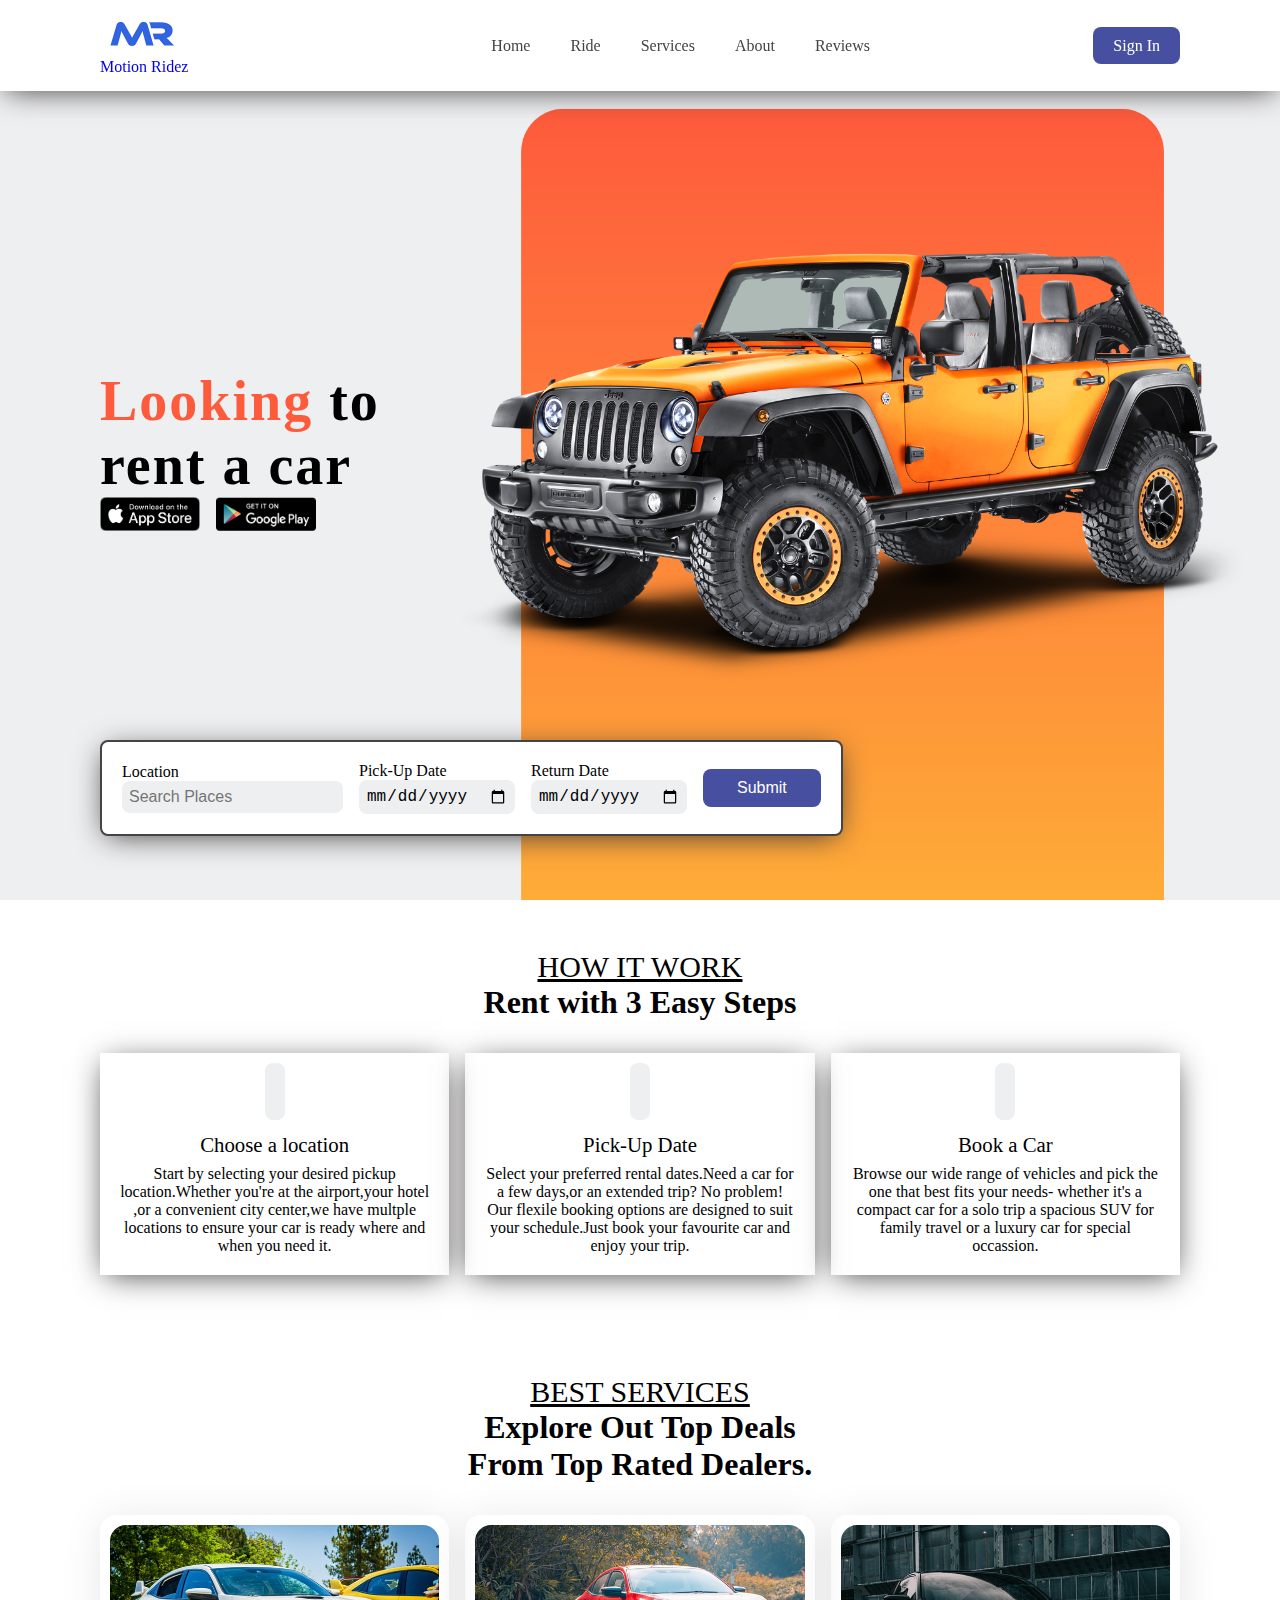
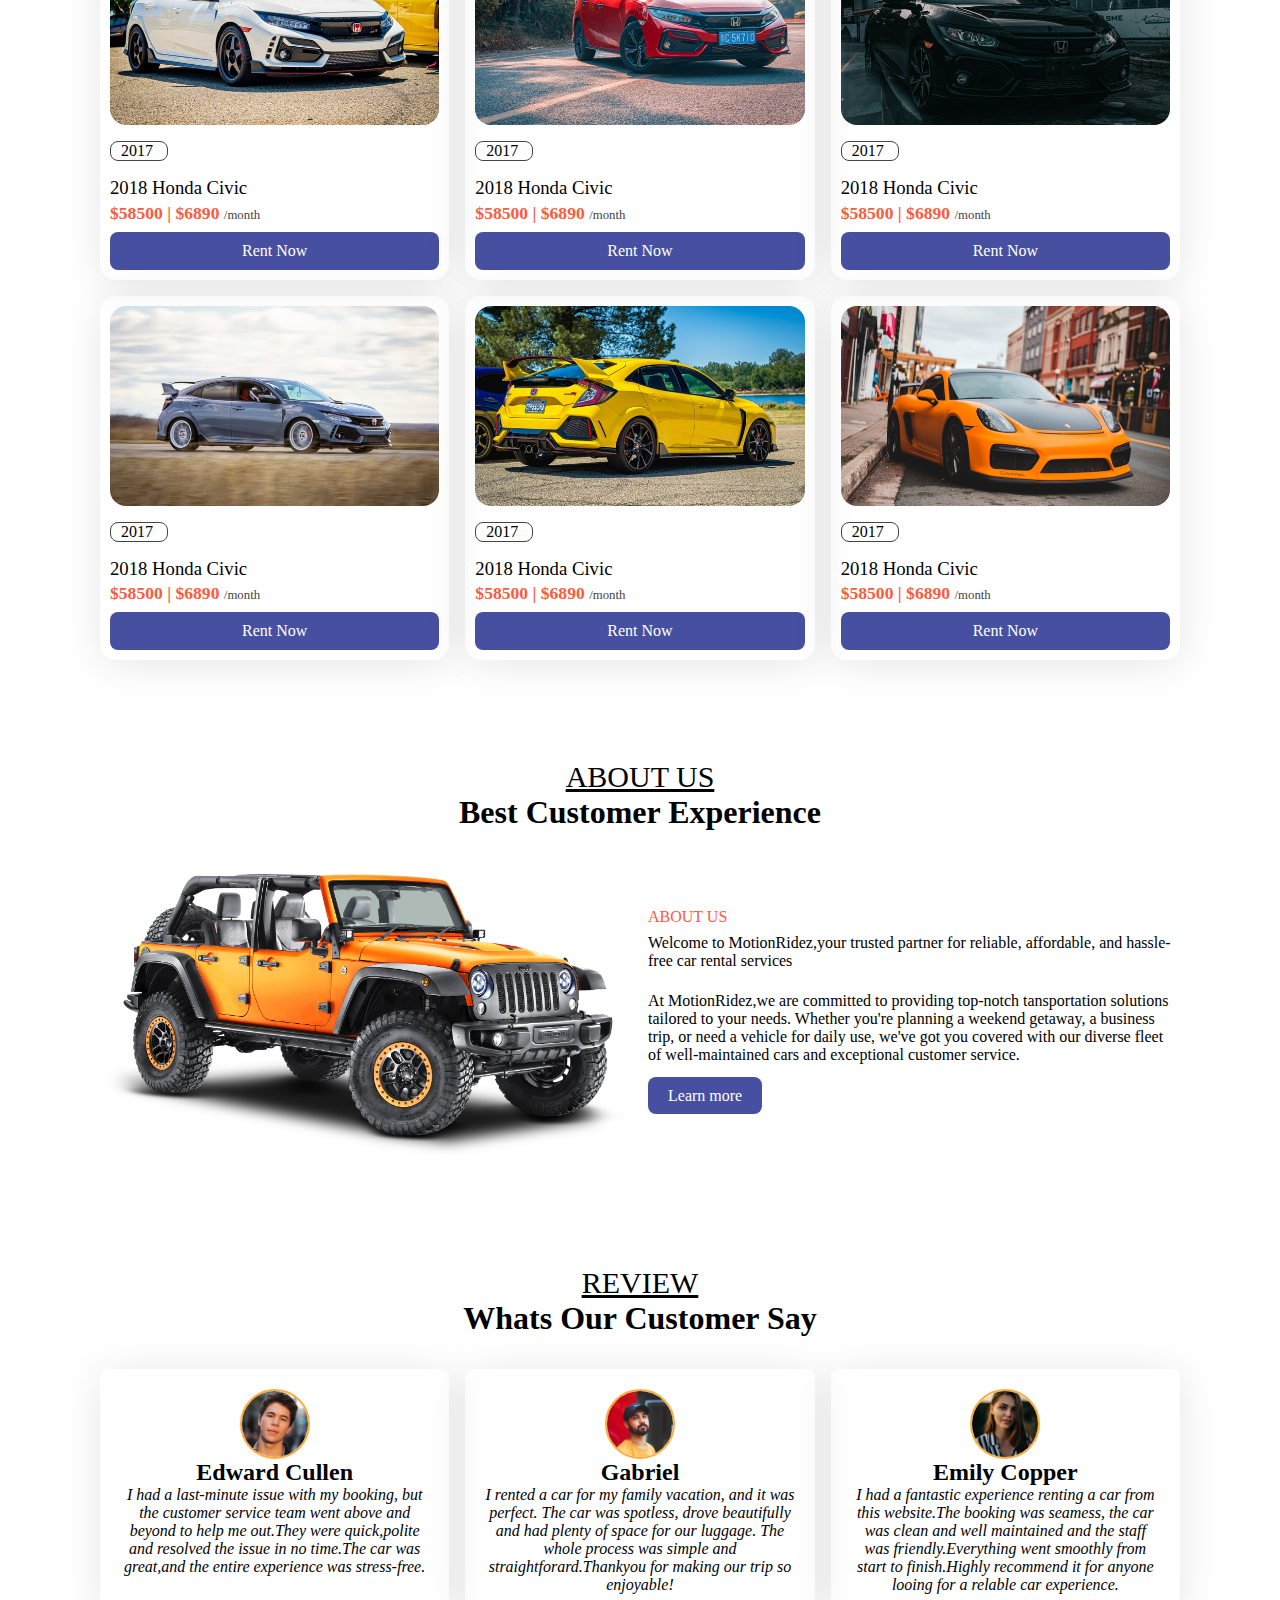
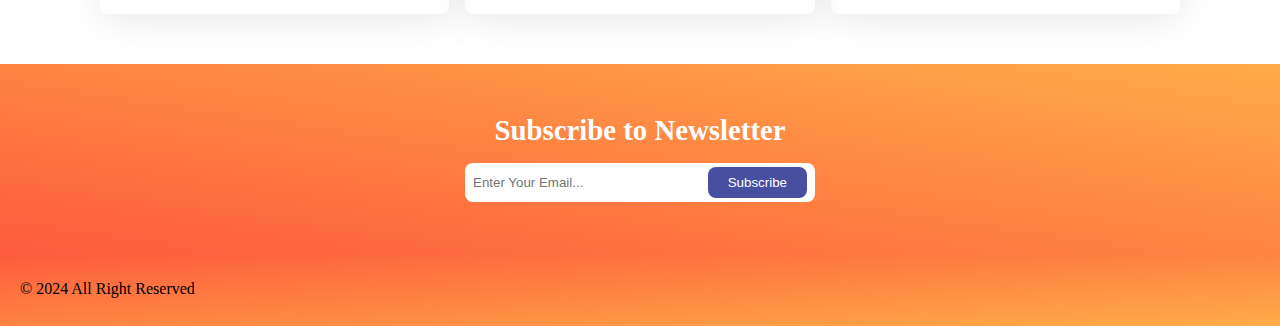
<file: index.html>
<!DOCTYPE html>
<html lang="en">
<head>
    <meta charset="UTF-8">
    <meta name="viewport" content="width=device-width, initial-scale=1.0">
    <title>Motion Ridez | Car Rental</title>
    <!--font awesome icons-->
    <link rel="stylesheet" href="https://cdnjs.cloudflare.com/ajax/libs/font-awesome/6.6.0/css/all.min.css" integrity="sha512-Kc323vGBEqzTmouAECnVceyQqyqdsSiqLQISBL29aUW4U/M7pSPA/gEUZQqv1cwx4OnYxTxve5UMg5GT6L4JJg==" crossorigin="anonymous" referrerpolicy="no-referrer" />
    <!--Link to CSS-->
    <link href="./style.css" rel="stylesheet">
</head>
<body>
  <!--header-->
  <header>
    
    <a href="#" class="logo">
    <img src="img/MR.png" alt="no img"><br>Motion Ridez</a>

    <div class=" bx bx-menu" id="menu-icon"><i class="fa-solid fa-bars"></i></div>

    <ul class="navbar">
      <li><a href="#home">Home</a></li>
      <li><a href="#ride">Ride</a></li>
      <li><a href="#services">Services</a></li>
      <li><a href="#about">About</a></li>
      <li><a href="#reviews">Reviews</a></li>
    </ul>
    <div class="header-btn">
      <a href="./signin.html" class="sign-in">Sign In</a>
    </div>
  </header>

  <!--Home-->
  <section class="home" id="home">
    <div class="overlay">
      <div class="text">
        <h1><span>Looking</span> to <br>rent a car</h1>
        
        <div class="app-stores">
          <img src="img/ios.png" alt="">
          <img src="img/512x512.png" alt="">
        </div>
      </div>
      <div class="form-container">
        <form action="" id="car-booking form">
          <div class="input-box">
            <span>Location</span>
            <input type="search" name="" id="" placeholder="Search Places" required>
          </div>
          <div class="input-box">
            <span>Pick-Up Date</span>
            <input type="date" name="" id="" required>
          </div>
          <div class="input-box">
            <span>Return Date</span>
            <input type="date" name="" id="" required>
          </div>
          <input type="submit" name="" id="" class="btn" >
        </form>
      </div>
    </div>
          
  </section>

  <!--Ride-->
  <section class="ride" id="ride">
    <div class="heading">
      <span>How It Work</span>
      <h1>Rent with 3 Easy Steps</h1>
    </div>
    <div class="ride-container">
      <div class="box">
        <i class="fa-solid fa-location-dot"></i>
        <h2>Choose a location</h2>
        <p> Start by selecting your desired pickup location.Whether you're at the airport,your hotel
          ,or a convenient city center,we have multple locations to ensure your car is ready where and when 
          you need it.
        </p>
      </div>
      <div class="box">
        <i class="fa-regular fa-calendar-days"></i>
        <h2>Pick-Up Date</h2>
        <p> Select your preferred rental dates.Need a car for a few days,or an extended trip? No problem! Our flexile
          booking options are designed to suit your schedule.Just book your favourite car and enjoy your trip.
        </p>
      </div>
      <div class="box">
        <i class="fa-solid fa-car"></i>
        <h2>Book a Car</h2>
        <p>Browse our wide range of vehicles and pick the one that best fits your needs- whether it's a compact car for a solo trip a spacious SUV for family travel or a luxury car for special occassion.
        </p>
      </div>
    </div>
  </section>

  <!--Services-->
  <section class="services" id="services">
    <div class="heading">
      <span>Best Services</span>
      <h1>Explore Out Top Deals<br> From Top Rated Dealers. </h1>
    </div>
    <div class="services-container">
      <div class="box">
        <div class="box-img">
          <!-- <img src="./assets/img/car1.jpg" alt=""> -->
          <img src="img/car1.jpg" alt="no img">
        </div>
        <p>2017</p>
        <h3>2018 Honda Civic</h3>
        <h2>$58500 | $6890 <span>/month</span></h2>
        <a href="#" class="btn">Rent Now</a>
      </div>
      <div class="box">
        <div class="box-img">
          <img src="img/car2.jpg" alt="">
        </div>
        <p>2017</p>
        <h3>2018 Honda Civic</h3>
        <h2>$58500 | $6890 <span>/month</span></h2>
        <a href="#" class="btn">Rent Now</a>
      </div>
      <div class="box">
        <div class="box-img">
          <img src="img/car3.jpg" alt="">
        </div>
        <p>2017</p>
        <h3>2018 Honda Civic</h3>
        <h2>$58500 | $6890 <span>/month</span></h2>
        <a href="#" class="btn">Rent Now</a>
      </div>
      <div class="box">
        <div class="box-img">
          <img src="img/car4.jpg" alt="">
        </div>
        <p>2017</p>
        <h3>2018 Honda Civic</h3>
        <h2>$58500 | $6890 <span>/month</span></h2>
        <a href="#" class="btn">Rent Now</a>
      </div>
      <div class="box">
        <div class="box-img">
          <img src="img/car5.jpg" alt="">
        </div>
        <p>2017</p>
        <h3>2018 Honda Civic</h3>
        <h2>$58500 | $6890 <span>/month</span></h2>
        <a href="#" class="btn">Rent Now</a>
      </div>
      <div class="box">
        <div class="box-img">
          <img src="img/car6.jpg" alt="">
        </div>
        <p>2017</p>
        <h3>2018 Honda Civic</h3>
        <h2>$58500 | $6890 <span>/month</span></h2>
        <a href="#" class="btn">Rent Now</a>
      </div>
    </div>
  </section>

  <!--About-->
  <section class="about" id="about">
    <div class="heading">
      <span>About Us</span>
      <h1>Best Customer Experience</h1>
    </div>
    <div class="about-container">
      <div class="about-img">
        <!-- <img src="img/mahindra-thar-roxx-png-picture.jpg" alt=""> -->
         <img src="img/about.png" alt="no img">
      </div>
      <div class="about-text">
        <span>About Us</span>
        <p> Welcome to MotionRidez,your trusted partner for reliable, affordable, and hassle-free car rental services</p>
        <p>At MotionRidez,we are committed to providing top-notch tansportation solutions tailored to 
          your needs. Whether you're planning a weekend getaway, a business trip, or need a vehicle
          for daily use, we've got you covered with our diverse fleet of well-maintained cars and exceptional
          customer service.
        </p>
        <a href="#" class="btn">Learn more</a>
      </div>
    </div>
  </section>

  <!--Review-->
  <section class="reviews" id="reviews">
    <div class="heading">
      <span>Review</span>
      <h1>Whats Our Customer Say </h1>
    </div>
    <div class="reviews-container">
      <div class="box">
        <div class="rev-img">
          <img src="img/rev1.jpg" alt="">
        </div>
        <h2>Edward Cullen</h2>
        <div class="stars">
          <i class="fa-solid fa-star"></i>
          <i class="fa-solid fa-star"></i>
          <i class="fa-solid fa-star"></i>
          <i class="fa-solid fa-star"></i>
          <i class="fa-regular fa-star-half-stroke"></i>
        </div>
        <p>I had a last-minute issue with my booking, but the customer service team went above and beyond
          to help me out.They were quick,polite and resolved the issue in no time.The car was great,and the 
          entire experience was stress-free.
        </p>    
      </div>
      <div class="box">
        <div class="rev-img">
          <img src="img/rev2.jpg" alt="">
        </div>
        <h2>Gabriel</h2>
        <div class="stars">
          <i class="fa-solid fa-star"></i>
          <i class="fa-solid fa-star"></i>
          <i class="fa-solid fa-star"></i>
          <i class="fa-solid fa-star"></i>
          <i class="fa-regular fa-star-half-stroke"></i>
        </div> 
        <p>I rented a car for my family vacation, and it was perfect. The car was spotless, drove beautifully
          and had plenty of space for our luggage. The whole process was simple and straightforard.Thankyou for making
          our trip so enjoyable!
        </p>   
      </div>
      <div class="box">
        <div class="rev-img">
          <img src="img/rev3.jpg" alt="">
        </div>
        <h2>Emily Copper</h2>
        <div class="stars">
          <i class="fa-solid fa-star"></i>
          <i class="fa-solid fa-star"></i>
          <i class="fa-solid fa-star"></i>
          <i class="fa-solid fa-star"></i>
          <i class="fa-regular fa-star-half-stroke"></i>
        </div>  
        <p> I had a fantastic experience renting a car from this website.The booking was seamess, the car was clean and well maintained and 
          the staff was friendly.Everything went smoothly from start to finish.Highly recommend it for anyone looing for a relable car experience.
        </p>  
      </div>      
    </div>
  </section>

  <!--Newsletter-->
  <section class="newsletter">
    <h2>Subscribe to Newsletter</h2>
    <div class="box">
      <input type="text" placeholder="Enter Your Email..." id="email">
      <button class="s-btn" onclick="validateEmail(input)">Subscribe</a>
    </div>
  </section>
  <div class="copyright">
    <p>&#169; 2024 All Right Reserved</p>
    <div class="social">
      <a href="https://www.instagram.com"><i class="fa-brands fa-instagram"></i></a>
      <a href="https://www.linkedin.com"><i class="fa-brands fa-linkedin"></i></a>
      <a href="https://www.facebook.com"><i class="fa-brands fa-facebook"></i></a>
      <a href="https://www.twitter.com"><i class="fa-brands fa-square-x-twitter"></i></a>
    </div>
  </div>

  
  <!--link to javascript--> 
  <script src="./main.js"></script>
<body>
</html>
</file>
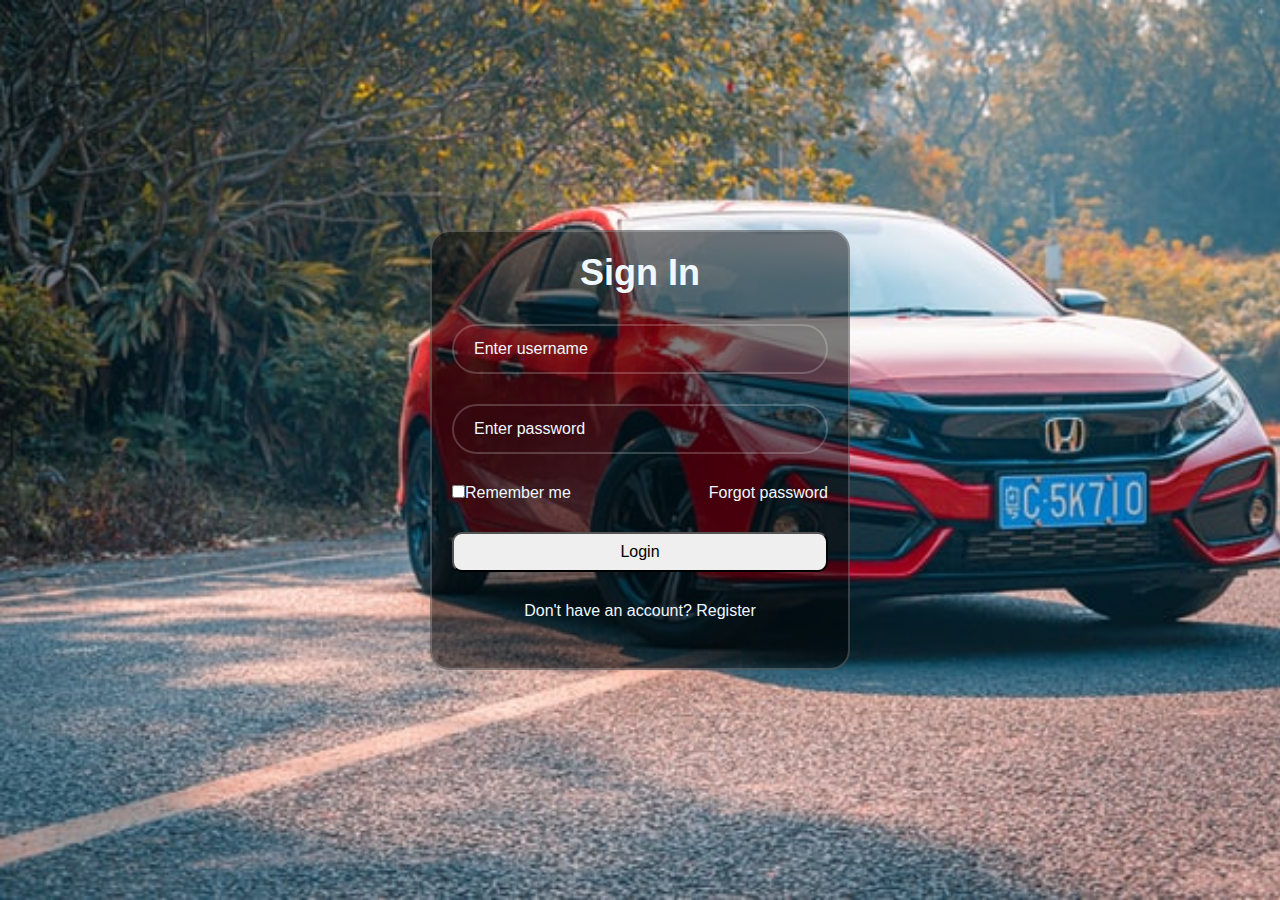
<file: signin.html>
<!DOCTYPE html>
<html lang="en">
<head>
    <meta charset="UTF-8">
    <meta name="viewport" content="width=device-width, initial-scale=1.0">
    <title>login page</title>
    <link rel="stylesheet" href="signin.css"/>
    <link rel="stylesheet" href="https://cdnjs.cloudflare.com/ajax/libs/font-awesome/6.6.0/css/all.min.css" integrity="sha512-Kc323vGBEqzTmouAECnVceyQqyqdsSiqLQISBL29aUW4U/M7pSPA/gEUZQqv1cwx4OnYxTxve5UMg5GT6L4JJg==" crossorigin="anonymous" referrerpolicy="no-referrer" />
</head>
<body>
    <div class="wrapper">
        <form>
            <h1>Sign In</h1>

            <div class="input-box">               
                <input type="text" placeholder="Enter username" required/>                
            </div>

            <div class="input-box">                
                <input type="password" placeholder="Enter password" required/>               
            </div>

            <div class="remember-forgot">               
                   <label><input type="checkbox">Remember me</label>                    
                     <a href="#">Forgot password</a>                                
            </div>
            
            <button type="submit" class="lg-btn">Login</button>

            <div class="register-link">
                <p>Don't have an account? <a href="#">Register</a></p>
            </div>
        </form>
    </div>
    <script href="./main.js"></script>
</body>
</html>
</file>
<file: style.css>
*{
    margin: 0;
    padding: 0;
    box-sizing: border-box;
    scroll-padding-top: 2rem ;
    scroll-behavior: smooth;
    list-style: none;
    text-decoration: none;
}

:root{
    --main-color: #fe5b3d;
    --second-color: #ffac38;
    --text-color: #444;
    --gradient: linear-gradient(#fe5b3d,#ffac38);
}

/* Custom Scroll bar*/
html::-webkit-scrollbar{
    width: 0.5rem;
}
html::-webkit-scrollbar-track{
    background: transparent;
}
html::-webkit-scrollbar-thumb{
    background: var(--main-color);
    border-radius: 5rem;
}

section{
    padding: 50px 100px;
}

/* -------------Header ----------------Navbar------------ */
header{
    position: fixed;
    width: 100%;
    top: 0;
    right: 0;
    z-index: 1000;
    display: flex;
    align-items: center;
    justify-content: space-between;
    background: #fff;
    padding: 15px 100px;
    box-shadow: 0px 5px 30px -6px rgb(57, 54, 54);
}

.logo img{
    width: 50%;
}
.navbar{
    display: flex;
}
.navbar li{
    position: relative;
}
.navbar a{
    font-size: 1rem;
    padding: 10px 20px;
    color: var(--text-color);
    font-weight: 500;
}
.navbar a::after{
    content: '';
    width: 0;
    height: 3px;
    background: var(--gradient);
    position: absolute;
    bottom: -4px;
    left: 0;
    transition: 0.5s;
}
.navbar a:hover::after{
    width: 100%;
}

#menu-icon{
    font-size: 24px;
    cursor: pointer;
    z-index: 10001;
    display: none;
}
.header-btn a{
    padding: 10px 20px;
    color: var(--text-color);
    font-weight: 500;
}
.header-btn .sign-in{
    background: #474fa0;
    color: #fff;
    border-radius: 0.5rem;
}
.header-btn .sign-in:hover{
    background:var(--main-color);
   
}

/* -----------------Home----------------- */
.home{
    width: 100%;
    min-height: 100vh;
    position: relative;
    background-repeat: no-repeat;
    background: url("img/Car\ Website\ –\ 1@2x.png");
    background-position: center right;
    background-size: cover;
    display: grid;
    align-items: center;
    grid-template-columns: repeat(2,1fr);
    }
.text h1{
    font-size: 3.5rem;
    letter-spacing: 2px;
}
.text span{
    color: var(--main-color);
}
.text p{
    margin: 00.5rem 0 1rem;
    font-size: 1.1rem;
    font-weight:bolder;
    color:black;
    background-color: white;
}
.app-stores {
    display: flex;
}
.app-stores img{
    width: 100px;
    margin-right: 1rem;
    cursor: pointer;
}
.form-container form{
    display: flex;
    flex-wrap: wrap;
    align-items: center;
    gap: 1rem;
    position: absolute;
    bottom: 4rem;
    left:100px ;
    background: #fff;
    padding: 20px;
    border-radius: 0.5rem;
    border: 2px solid var(--text-color);
    box-shadow: 0px 5px 30px -6px rgb(57, 54, 54);
}
.form-container form:hover{
    box-shadow: none;
    border: 2px solid var(--main-color);
}
.input-box{
    flex: 1 1 7rem;
    display: flex;
    flex-direction: column;
}
.input-box span{
    font-weight: 500;
}
.input-box input{
    padding: 7px;
    outline: none;
    border: none;
    background: #eeeff1;
    border-radius: 0.5rem;
    font-size: 1rem;
}
.form-container form .btn{
    flex: 1 1 7rem;
    padding: 10px 34px;
    border: none;
    border-radius: 0.5rem;
    background: #474fa0;
    color: #fff;
    font-size: 1rem;
    font-weight: 500;
    cursor: pointer;

}
.form-container form .btn:hover{
    background: var(--main-color);
}

/* --------------Ride------------------- */
.heading{
    text-align: center;
}
.heading span{
    text-decoration: underline;
    font-size: 30px;
    font-weight: 500;
    text-transform: uppercase;
}
.heading h1{
    font-size: 1.6 rem;
}
.ride-container{
    display: grid;
    align-items: center;
    grid-template-columns: repeat(auto-fit, minmax(250px,auto));
    gap: 1rem;
    margin-top: 2rem;
}
.ride-container .box{
    text-align: center;
    padding: 20px;
    box-shadow: 0px 5px 30px -6px rgb(57, 54, 54);
}
.ride-container .box:hover{
    /* box-shadow: 0px 5px 30px -6px rgb(57, 54, 54);
background: linear-gradient(180deg, rgba(247, 85, 2, 1.0), rgba(229, 144, 147, 1.0)); */
border: 2px solid var(--main-color);
box-shadow: none;
}
.ride-container .box i{
    font-size: 34px;
    padding: 10px;
    background: #eeeff1;
    border-radius: 0.5rem;
    color: var(--main-color);
}
.ride-container .box h2{
    font-size: 1.3rem;
    font-weight: 500;
    margin: 1.4rem 0 0.5rem;
}
.ride-container .box i:hover{
    background: var(--gradient);
    color: #fff;
}

/* ---------------Services-- */
.services-container{
    display: grid;
    /* grid-template-columns: repeat(3,1fr); */
    grid-template-columns: repeat(auto-fit, minmax(300px,auto));
    gap: 1rem;
    margin-top: 2rem;
}
.services-container .box{
    padding: 10px;
    border-radius: 1rem;
    box-shadow: 1px 4px 41px rgba(0,0,0,0.1);
}
.services-container .box .box-img{
    width: 100%;
    height: 200px;
}
.services-container .box .box-img img{
    width: 100%;
    height: 100%;
    border-radius: 1rem;
    object-fit: cover;
    object-position: center;

}
.services-container .box p{
    padding: 0 10px;
    border: 1px solid var(--text-color);
    width: 58px;
    border-radius: 0.5rem;
    margin: 1rem 0 1rem;
}
.services-container .box h3{
    font-weight: 500;
}
.services-container .box h2{
    font-size: 1.1rem;
    font-weight: 600;
    color: var(--main-color);
    margin: 0.2rem 0 0.5rem;
}
.services-container .box h2 span{
    font-size: 0.8rem;
    font-weight: 500;
    color: var(--text-color);
}
.services-container .box .btn{
    display: flex;
    justify-content: center;
    background: #474fa0;
    color: #fff;
    padding: 10px;
    border-radius: 0.5rem;
}
.services-container .box .btn:hover{
    background: var(--main-color);
}

/* <!------------------------About-------------------- */
.about-container{
    display: grid;
    grid-template-columns: repeat(2,1fr);
    margin-top: 2rem;
    align-items: center;
    gap: 1rem;
    margin-top: 1rem;
}
.about-img img{
    width: 100%;
}
.about-text span{
    font-weight: 500;
    color: var(--main-color);
    text-transform: uppercase;
}
.about-text p{
    margin: 0.5rem 0 1.4rem;
}
.about-text .btn{
    padding: 10px 20px;
    background: #474fa0;
    color: #fff;
    border-radius: 0.5rem;
}
.about-text .btn:hover{
    background: var(--main-color);
}

/* ---------------Review------------------- */
.reviews-container{
    display: grid;
    grid-template-columns: repeat(auto-fit, minmax(300px, auto));
    gap: 1rem;
    margin-top: 2rem;
}
.rev-img{
    width: 70px;
    height: 70px;
}
.rev-img img{
    width: 100%;
    height: 100%;
    border-radius: 50%;
    object-fit:cover ;
    object-position: center;
    border: 2px solid var(--second-color);
}
.reviews-container .box{
    display: flex;
    flex-direction: column;
    align-items: center;
    text-align: center;
    padding: 20px;
    box-shadow: 1px 4px 41px rgba(0,0,0,0.1);
    border-radius: 0.5rem;
}
.reviews-container .box:hover{
    border: 2px solid var(--main-color);
}
.reviews-container.box h2{
    font-size: 1.1rem;
    font-weight:600 ;
    margin: 0.5rem 0 0.5rem;
}
.reviews-container .box p{
    font-style: italic;
}
.reviews-container .box .stars i{
    color: var(--main-color) ;
}
/* ---------------NewsLetter------------- */
.newsletter{
    background: linear-gradient(to top right, #fe5b3d, #ffac48);
    display: flex;
    flex-direction: column;
    align-items: center;
}
.newsletter h2{
    color: #fff;
    font-size: 1.8rem;
}
.newsletter .box{
    margin-top: 1rem;
    background: #fff;
    border-radius: 0.5rem;
    padding: 4px 8px ;
    width: 350px;
    display: flex;
    justify-content: space-between;
}
.newsletter .box input{
    border: none;
    outline: none;
}
.newsletter .box .s-btn{
    background: #474fa0;
    color: #fff;
    padding: 8px 20px;
    border-radius: 0.5rem;
    cursor: pointer;
    border: none;
}
/* -------------Copyright ----- */
.copyright{
    background: linear-gradient(to bottom right, #fe5b3d, #ffac48);
    padding: 20px;
    display: flex;
    justify-content: space-between;
    align-items: center;
}
.social a{
    color: #444;
    padding: 10px;
    font-size: 30px;
}

/*making responsive*/

@media(max-width:991px){
    header{
        padding: 18px 40px;
    }
    section{
        padding: 50px 40px;
    }
}

@media(max-width:881px){
    .home{
        background-position: left;
    }
    .form-container form{
        bottom: 0.2rem;
        left: 40px;
    }
}

@media(max-width:768px){
    header{
        padding: 11px 40px;
    }
    #menu-icon{
        display: initial;
    }
    .sign-up{
        display: none;
    }
    .text h2{
        font-size: 2.5rem;
    }
    .home{
        grid-template-columns: 1fr;
    }
    .form-container form{
        position: unset;
    }
    header .navbar{
        position: absolute;
        top: -500px;
        left: 0;
        right: 0;
        display: flex;
        flex-direction: column;
        background: #fff;
        box-shadow: 0 4px 4px rgba(0,0,0,0.1);
        transition: 0.2s ease;
        text-align: left;
    }
    .navbar.active{
        top: 100%;
    }
    .navbar a{
        padding: 1rem;
        border-left: 2px solid var(--main-color);
        margin: 1rem;
        display: block;
    }
    .navbar a:hover{
        color: #fff;
        background: var(--main-color);
        border: none;
    }
    .navbar a::after{
        display: none;
    }
    .heading span{
        font-size: 0.9rem;
        font-weight: 600;
    }
    .heading h1{
        font-size: 1.3rem;
    }
    .about-container{
        grid-template-columns: 1fr;
        text-align: center;
    }
    .about-img{
        padding: 1rem;
        order: 2;

    }
}

@media(max-width:568px){
    .copyright{
        flex-direction:column;
    }
    .newsletter .box{
        width: 284px;
    }
}

@media (max-width:350px){
    header{
        padding: 6px 14px;
    }
    .logo img{
        width: 30px;
    }
    section{
        padding: 50px 14px;
    }
    .header-btn .sign-in{
        padding: 7px 10px;
        font-size: 14px;
        font-weight: 400;
    }
    .text h1{
        font-size: 2rem;
    }
}
</file>
<file: signin.css>
*{
    margin: 0;
    padding: 0;
    box-sizing: border-box;
    font-family:Arial, Helvetica, sans-serif;
}

body{
    display: flex;
    justify-content: center;
    align-items: center;
    min-height: 100vh; 
    background: url('img/car2.jpg') no-repeat;
    background-size: cover;
}

.wrapper{
    width: 420px;
    height: 440px;
    color: aliceblue;
    border-radius: 20px;
    background:rgba(0, 0, 0, 0.5);
    border: 2px solid rgba(255, 255,255,.2);
    padding: 20px;
    
}
.wrapper:hover{
    border: 2px solid goldenrod;

}

.wrapper h1{
    font-size: 36px;
    text-align: center;
}
.input-box{
    width: 100%;
    height: 50px;
   margin: 30px 0;
}

.input-box input{
    width: 100%;
    height: 100%;
    background: transparent;
    border: none;
    outline: none;
    border: 2px solid rgba(255, 255,255,.2);
    border-radius: 40px;
    font-size: 16px;
    color: aliceblue;
    padding: 20px 45px 20px 20px;
}

.input-box input::placeholder{
    color: aliceblue;
}

a{
    color: aliceblue;
    text-decoration: none;
}

a:hover{
    text-decoration: underline;
}

.lg-btn{
    width: 100%;
    height: 40px;
    border-radius: 10px;
    margin-top: 30px;
    margin-bottom: 30px;
    font-size: medium;
    cursor: pointer;
}
.lg-btn:hover{
    background-color: #fe5b3d;
    color: #fff;

}

.wrapper .remember-forgot{
    display: flex;
   justify-content: space-between;
    
}


.register-link{
    text-align: center;
}
</file>
